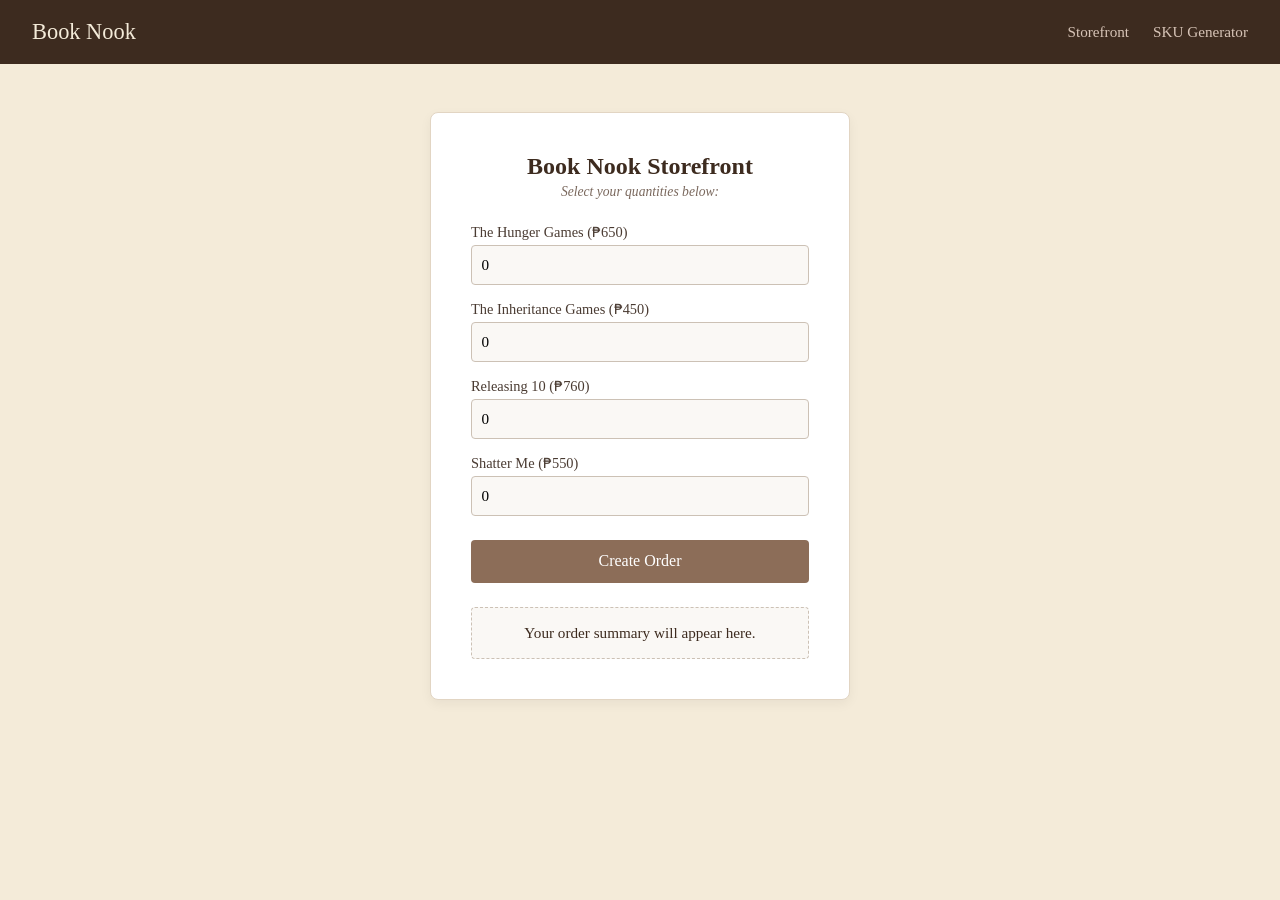
<file: index.html>
<!DOCTYPE html>
<html lang="en">
<head>
    <meta charset="UTF-8">
    <meta name="viewport" content="width=device-width, initial-scale=1.0">
        <link rel="stylesheet" href="https://pyscript.net/releases/2026.7.3/core.css" />
        <script type="module" src="https://pyscript.net/releases/2026.7.3/core.js"></script>
        <!-- External CSS -->
        <link rel="stylesheet" href="styles.css">
        <title>PROJECT</title>
    </head>
    <body>
<body>
       <nav>
        <h1>Book Nook</h1>
        <ul>
            <li><a href="index.html">Storefront</a></li>
            <li><a href="sku.html">SKU Generator</a></li>
        </ul>
    </nav>

    <main>

        <div class="card">

            <h2>Book Nook Storefront</h2>
            <p class="subtitle">
                Select your quantities below:
            </p>

            <div class="menu-item">
                <label>The Hunger Games (₱650)</label>
                <input type="number" id="book1" value="0">
            </div>

            <div class="menu-item">
                <label>The Inheritance Games (₱450)</label>
                <input type="number" id="book2" value="0">
            </div>

            <div class="menu-item">
                <label>Releasing 10 (₱760)</label>
                <input type="number" id="book3" value="0">
            </div>

            <div class="menu-item">
                <label>Shatter Me (₱550)</label>
                <input type="number" id="book4" value="0">
            </div>

            <button py-click="order">
                Create Order
            </button>

            <div class="output" id="result">
                Your order summary will appear here.
            </div>
        </div>
    </main>

    <py-script src="main.py"></py-script>
</body>
</html>
</file>
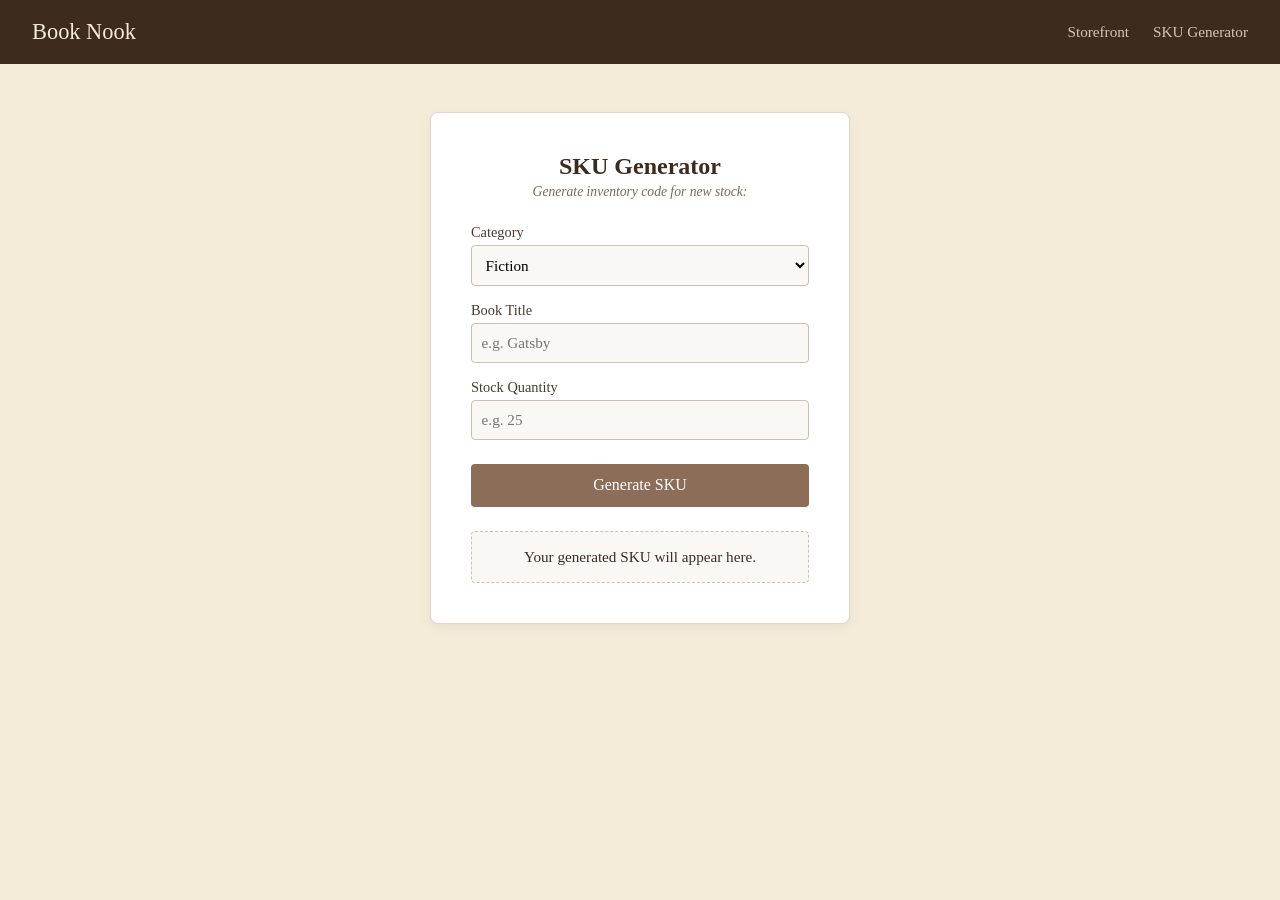
<file: sku.html>
<!DOCTYPE html>
<html lang="en">
<head>
    <meta charset="UTF-8">
    <meta name="viewport" content="width=device-width, initial-scale=1.0">
        <link rel="stylesheet" href="https://pyscript.net/releases/2026.7.3/core.css" />
        <script type="module" src="https://pyscript.net/releases/2026.7.3/core.js"></script>
        <!-- External CSS -->
        <link rel="stylesheet" href="styles.css">
        <title>SKU-GENERATOR</title>
    </head>
    <body>

  <nav>
        <h1>Book Nook</h1>

        <ul>
            <li><a href="index.html">Storefront</a></li>
            <li><a href="sku.html">SKU Generator</a></li>
        </ul>
    </nav>

    <main>
        <div class="card">

            <h2>SKU Generator</h2>
            <p class="subtitle">
                Generate inventory code for new stock:
            </p>

            <div class="form-group">
                <label>Category</label>

                <select id="category">
                    <option>Fiction</option>
                    <option>Non-Fiction</option>
                    <option>Classics</option>
                </select>
            </div>

            <div class="form-group">
                <label>Book Title</label>
                <input
                    type="text"
                    id="productName"
                    placeholder="e.g. Gatsby">
            </div>

            <div class="form-group">
                <label>Stock Quantity</label>
                <input
                    type="number"
                    id="stockQty"
                    placeholder="e.g. 25">
            </div>

            <button py-click="make_sku">
                Generate SKU
            </button>

            <div class="output" id="skuResult">
                Your generated SKU will appear here.
            </div>

        </div>
    </main>

    <script type="py" src="main.py"></script>
</body>
</html>
</file>
<file: styles.css>
* {
    box-sizing: border-box;
    margin: 0;
    padding: 0;
    font-family: Georgia, serif;
}

body {
    background-color: #f4ebd9;
    color: #2c221e;
    min-height: 100vh;
}

nav {
    background-color: #3d2b1f;
    padding: 1.2rem 2rem;

    display: flex;
    justify-content: space-between;
    align-items: center;
}

nav h1 {
    color: #f4ebd9;
    font-size: 1.4rem;
    font-weight: normal;
}

nav ul {
    display: flex;
    gap: 1.5rem;
    list-style: none;
}

nav a {
    color: #d7c4b7;
    text-decoration: none;
    font-size: 0.95rem;
}

nav a:hover {
    color: white;
}

main {
    display: flex;
    justify-content: center;
    padding: 3rem 1rem;
}

.card {
    background: white;
    padding: 2.5rem;
    border-radius: 8px;
    width: 100%;
    max-width: 420px;
    border: 1px solid #e2d5c3;
    box-shadow: 0 4px 12px rgba(0, 0, 0, 0.05);
}

.card h2 {
    text-align: center;
    color: #3d2b1f;
    font-size: 1.5rem;
    margin-bottom: 0.2rem;
}

.subtitle {
    text-align: center;
    font-size: 0.85rem;
    color: #7a685d;
    margin-bottom: 1.5rem;
    font-style: italic;
}

.menu-item,
.form-group {
    margin-bottom: 1rem;
}

label {
    display: block;
    margin-bottom: 0.3rem;
    font-size: 0.9rem;
    color: #4a3b32;
}

input,
select {
    width: 100%;
    padding: 0.6rem;
    border: 1px solid #ccc1b5;
    border-radius: 4px;
    background-color: #faf8f5;
    font-size: 0.95rem;
}

button {
    width: 100%;
    padding: 0.8rem;
    background-color: #8c6d58;
    color: white;
    border: none;
    border-radius: 4px;
    font-size: 1rem;
    cursor: pointer;
    margin-top: 0.5rem;
}

button:hover {
    background-color: #6e523f;
}

.output {
    margin-top: 1.5rem;
    padding: 1rem;
    background: #faf8f5;
    border: 1px dashed #ccc1b5;
    border-radius: 4px;
    text-align: center;
    font-size: 0.95rem;
    color: #3d2b1f;
}
</file>
